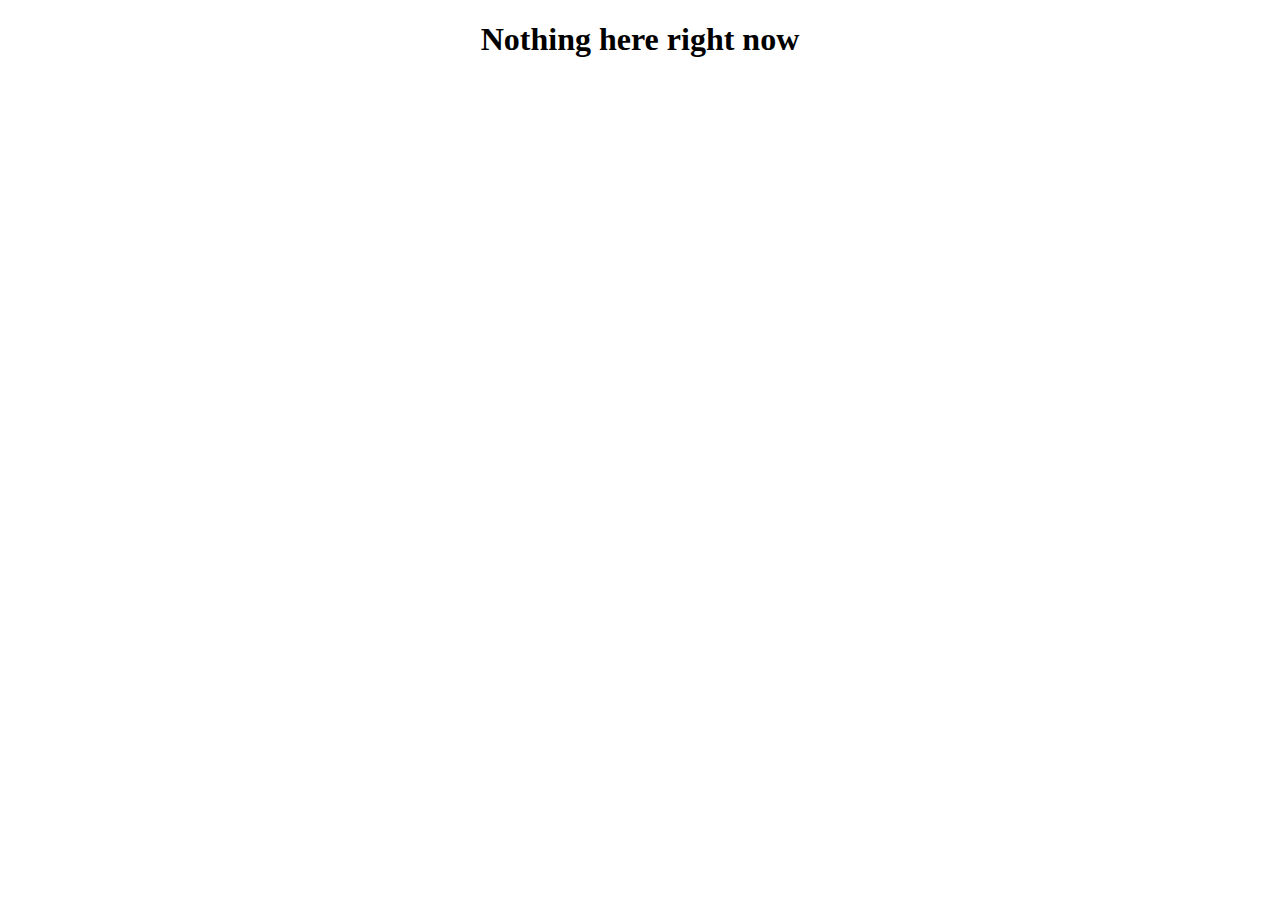
<file: index.html>
<!DOCTYPE html>
<!-- 
Author 		: Mohammed Ahmed Refaay
-->
<html lang="en">
<head>
<meta charset="utf-8">
<meta http-equiv="X-UA-Compatible" content="IE=edge">
<meta name="viewport" content="width=device-width, initial-scale=1">
<title>New design</title>

<style>
    .content{
        width: 60%;
        margin: 0 auto;
        text-align: center;
    }
</style>
    
</head>
    
<body>
    <div class="content">
        <h1>Nothing here right now</h1>
    </div>
</body>
</html>
</file>
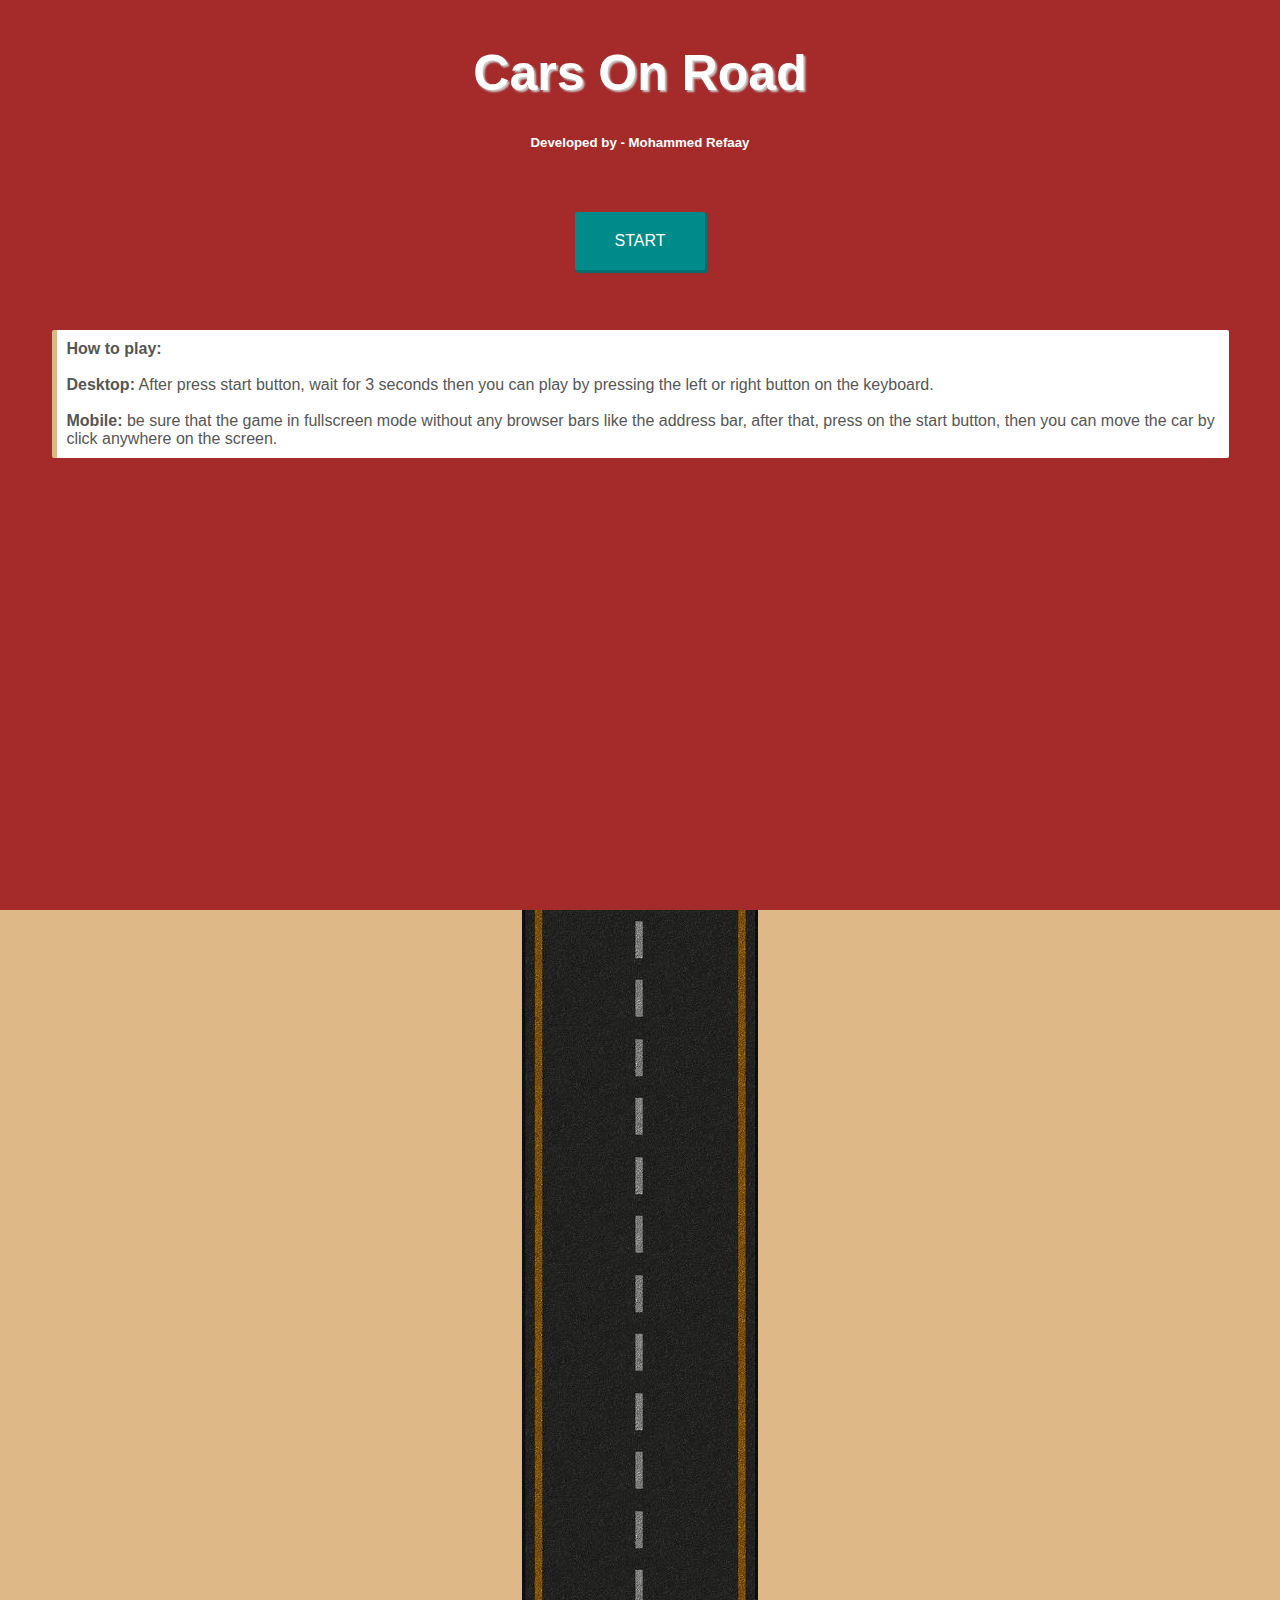
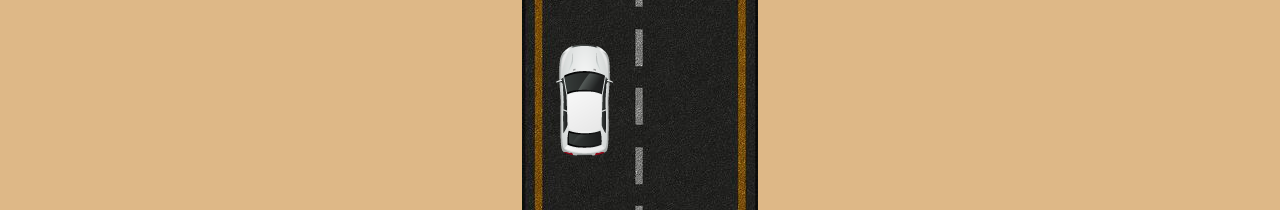
<file: games/cars-on-road/index.html>
<html lang="en">
<head>
    <meta charset="UTF-8">
    <meta name="viewport" content="width=device-width, initial-scale=1.0">
    <meta http-equiv="X-UA-Compatible" content="ie=edge">
    <meta name="description" content="Cars on road is a simple game for cars - developed by Mohammed Refaay"/>
    <link rel="icon" type="image/png" sizes="48x48" href="img/favicon.png">    
    <title>Cars On Road</title>
    <meta property="og:locale" content="en_US" />
    <meta property="og:type" content="website" />
    <meta property="og:title" content="Cars On Road" />
    <meta property="og:description" content="Cars on road is a simple game for cars - developed by Mohammed Refaay" />
    <meta property="og:site_name" content="Cars On Road" />
    <meta property="og:image" content="img/screenshot.png" />
    <meta property="og:image:secure_url" content="img/screenshot.png" />
    <meta name="twitter:card" content="summary" />
    <meta name="twitter:description" content="Cars on road is a simple game for cars - developed by Mohammed Refaay" />
    <meta name="twitter:title" content="Cars On Road" />
    <meta name="twitter:image" content="img/screenshot.png" />
    <style>
        body{
            margin: 0;
            padding: 0;
            overflow: hidden;
            font-family: Arial, Helvetica, sans-serif;
        }
        #homePage{
            background-color: brown;
            position: relative;
            z-index: 1;
            padding-top: 10px;
            height: 100vh;
            text-align: center;
            color: white;
            overflow-y: auto;
        }
        #homePage h1{
            font-size: 50px;
            text-shadow: 2px 2px 2px #cacaca;
        }
        #homePage > div > div{
            border-radius: 2px;
            margin-top: 40px;
            padding: 20px 40px;
            display: inline-block;
            text-transform: uppercase;
            cursor: pointer;
            transition: 0.5s;
            background-color: darkcyan;
            box-shadow: 2px 2px 1px 1px #007171;
        }
        #homePage > div > div:hover{
            box-shadow: none;
        }
        .homePageDiv{
            margin-top: 30px;
            font-size: 30px;
        }
        .instruction{
            width: 90%;
            text-align: left;
            margin: 60px auto;
            background-color: white;
            color: #565656;
            border-radius: 2px;
            padding: 10px;
            border-left: 5px solid burlywood;
        }
        #gamePlace{
            background-color: burlywood;
        }
        #theRoad{
            background-image: url("img/road_background.jpg");
            height: 100vh;
            width: 236px;
            margin: auto;
            position: relative;
        }
        #theCar{
            position: absolute;
            bottom: 50px;
            transition: 0.5s;
        }
        #againstCars{
            transform: translateY(-3904px);
        }
        .theAgainstCar{
            margin-bottom: 200px;
        }
    </style>
</head>
<body>
    <div id="homePage">
        <div>
            <h1>Cars On Road</h1>
            <h5>Developed by - Mohammed Refaay</h5>
            <div id="startButton">start</div>
        </div>
        <div class="homePageDiv" id="timeBeforeStart"></div>
        <div class="homePageDiv" id="score"></div>
        <div class="instruction">
            <b>How to play:</b>
            <br/><br/>
            <b>Desktop:</b> After press start button, wait for 3 seconds then you can play by pressing the left or right button on the keyboard.
            <br/><br/>
            <b>Mobile:</b> be sure that the game in fullscreen mode without any browser bars like the address bar, after that, press on the start button, then you can move the car by click anywhere on the screen.
    </div>
    </div>
    <div id="gamePlace">
        <div id="theRoad">
            <div id="theCar" style="margin-left:30px"><img src="img/car-1.png" alt="car"></div>
            <div id="againstCars">
                <div class="theAgainstCar" style="margin-left:140px">
                    <img src="img/against-car-1.png" alt="car"/>
                </div>
                <div class="theAgainstCar" style="margin-left:30px">
                    <img src="img/against-car-2.png" alt="car"/>
                </div>
                <div class="theAgainstCar" style="margin-left:30px">
                    <img src="img/against-car-3.png" alt="car"/>
                </div>
                <div class="theAgainstCar" style="margin-left:140px">
                    <img src="img/against-car-4.png" alt="car"/>
                </div>
                <div class="theAgainstCar" style="margin-left:140px">
                    <img src="img/against-car-5.png" alt="car"/>
                </div>
                <div class="theAgainstCar" style="margin-left:30px">
                    <img src="img/against-car-6.png" alt="car"/>
                </div>
                <div class="theAgainstCar" style="margin-left:30px">
                    <img src="img/against-car-7.png" alt="car"/>
                </div>
                <div class="theAgainstCar" style="margin-left:140px">
                    <img src="img/against-car-8.png" alt="car"/>
                </div>
                <div class="theAgainstCar" style="margin-left:140px">
                    <img src="img/against-car-9.png" alt="car"/>
                </div>
                <div class="theAgainstCar" style="margin-left:30px">
                    <img src="img/against-car-10.png" alt="car"/>
                </div>
                <div class="theAgainstCar" style="margin-left:30px">
                    <img src="img/against-car-11.png" alt="car"/>
                </div>
                <div class="theAgainstCar" style="margin-left:140px">
                    <img src="img/against-car-12.png" alt="car"/>
                </div>
            </div>
        </div>
    </div>

    <script>
        var startButton = document.getElementById("startButton");
        startButton.addEventListener("click", function(){
            // Some property 
            var numOfSeconds = 1,
                homePage = document.getElementById("homePage"),
                beReady = document.getElementById("timeBeforeStart"),
                score = document.getElementById("score");
                getTheAgainstCars = document.getElementById("againstCars"),
                theAgainstCar = document.getElementsByClassName("theAgainstCar"),
                theAgainstCarLength = theAgainstCar.length,
                getTheCar = document.getElementById("theCar"),
                firstR = -3904,
                r = firstR,
                firstHeadOfCar = r + window.innerHeight - 154,
                firstEndOfCar = firstHeadOfCar + 142,
                headOfCar = firstHeadOfCar,
                endOfCar = firstEndOfCar,
                carNumber = theAgainstCarLength - 1,
                speed = 15;
                if(window.innerWidth < 600){
                    speed = 30;
                }

            // Start the game after 3 seconds and count how many seconds have spent in the game.
            beReady.innerHTML = numOfSeconds; 
            var theTime = setInterval(function(){
                if(numOfSeconds > 0 && numOfSeconds < 3){
                    beReady.innerHTML = numOfSeconds + 1;
                }else if(numOfSeconds > 3){
                    if(homePage.getAttribute("style") !== "display: none"){
                        beReady.innerHTML = "";
                        homePage.setAttribute("style", "display: none");
                    }
                }
                numOfSeconds++;
            }, 1000);
            
            // The Game
            var startGame = setTimeout(function(){
                var programWork = setInterval(function(){
                    getTheAgainstCars.setAttribute("style", "transform: translateY("+ r +"px);");
                    r = r + 10;
                    if ( r >= headOfCar && r <= endOfCar ){
                        var aganistCarPlace = theAgainstCar[carNumber].getAttribute("style");
                        var carPlace = getTheCar.getAttribute("style");
                        if( carPlace == aganistCarPlace ){
                            clearInterval(programWork);
                            clearInterval(roadMovement);
                            clearInterval(theTime);
                            setTimeout(function(){
                                homePage.removeAttribute("style");
                                score.innerHTML = "Your Score: " + ((numOfSeconds-4)*4);
                            }, 500);
                        }
                    }
                    if( r > endOfCar ){
                        headOfCar = endOfCar + 200;
                        endOfCar = headOfCar + 142;
                        carNumber = carNumber - 1;
                        if(carNumber < 0){
                            carNumber = theAgainstCarLength - 1;
                        }
                    }
                    if(r >= window.innerHeight){
                        r = firstR;
                        headOfCar = firstHeadOfCar;
                        endOfCar = firstEndOfCar;
                        for(var i = 0; i < theAgainstCarLength; i++){
                            var randomNum = Math.round(Math.random()*3);
                            if(randomNum == 0){
                                randomNum = 1;
                            }
                            if(randomNum > 1){
                                theAgainstCar[i].setAttribute("style", "margin-left:140px");
                            }else{
                                theAgainstCar[i].setAttribute("style", "margin-left:30px");
                            }
                            var randomNumForCars = Math.round(Math.random()*theAgainstCarLength);
                            if(randomNumForCars == 0){
                                randomNumForCars = 1;
                            }
                            theAgainstCar[i].children[0].setAttribute("src", "img/against-car-"+randomNumForCars+".png");
                        }
                    }
                }, speed);
                
                // The Road Movement
                var getTheRoad = document.getElementById("theRoad");
                var p = r;
                var roadMovement = setInterval(function(){
                    getTheRoad.setAttribute("style", "background-position-y: "+ p +"px;");
                    p = p + 10;
                    if(p >= window.innerHeight){
                        p = 0;
                    }
                }, speed);

                // Move the car right or left after press in right or left button or after click on any place on the screen
                function afterEvent(e, c){
                    var whereCarPlace = getTheCar.getAttribute("style");
                    if(whereCarPlace == "margin-left:140px"){
                        if ( e.keyCode == '37' || c == true ){
                            getTheCar.setAttribute("style", "margin-left:30px");
                        }
                    }else if(whereCarPlace == "margin-left:30px"){
                        if ( e.keyCode == '39' || c == true ){
                            getTheCar.setAttribute("style", "margin-left:140px");
                        }
                    }                    
                }
                window.onkeydown = function(e){
                    afterEvent(e);
                };
                window.onclick = function(e){
                    afterEvent(e, true);
                };
            }, 4000);
        });
    </script>

</body>
</html>
</file>
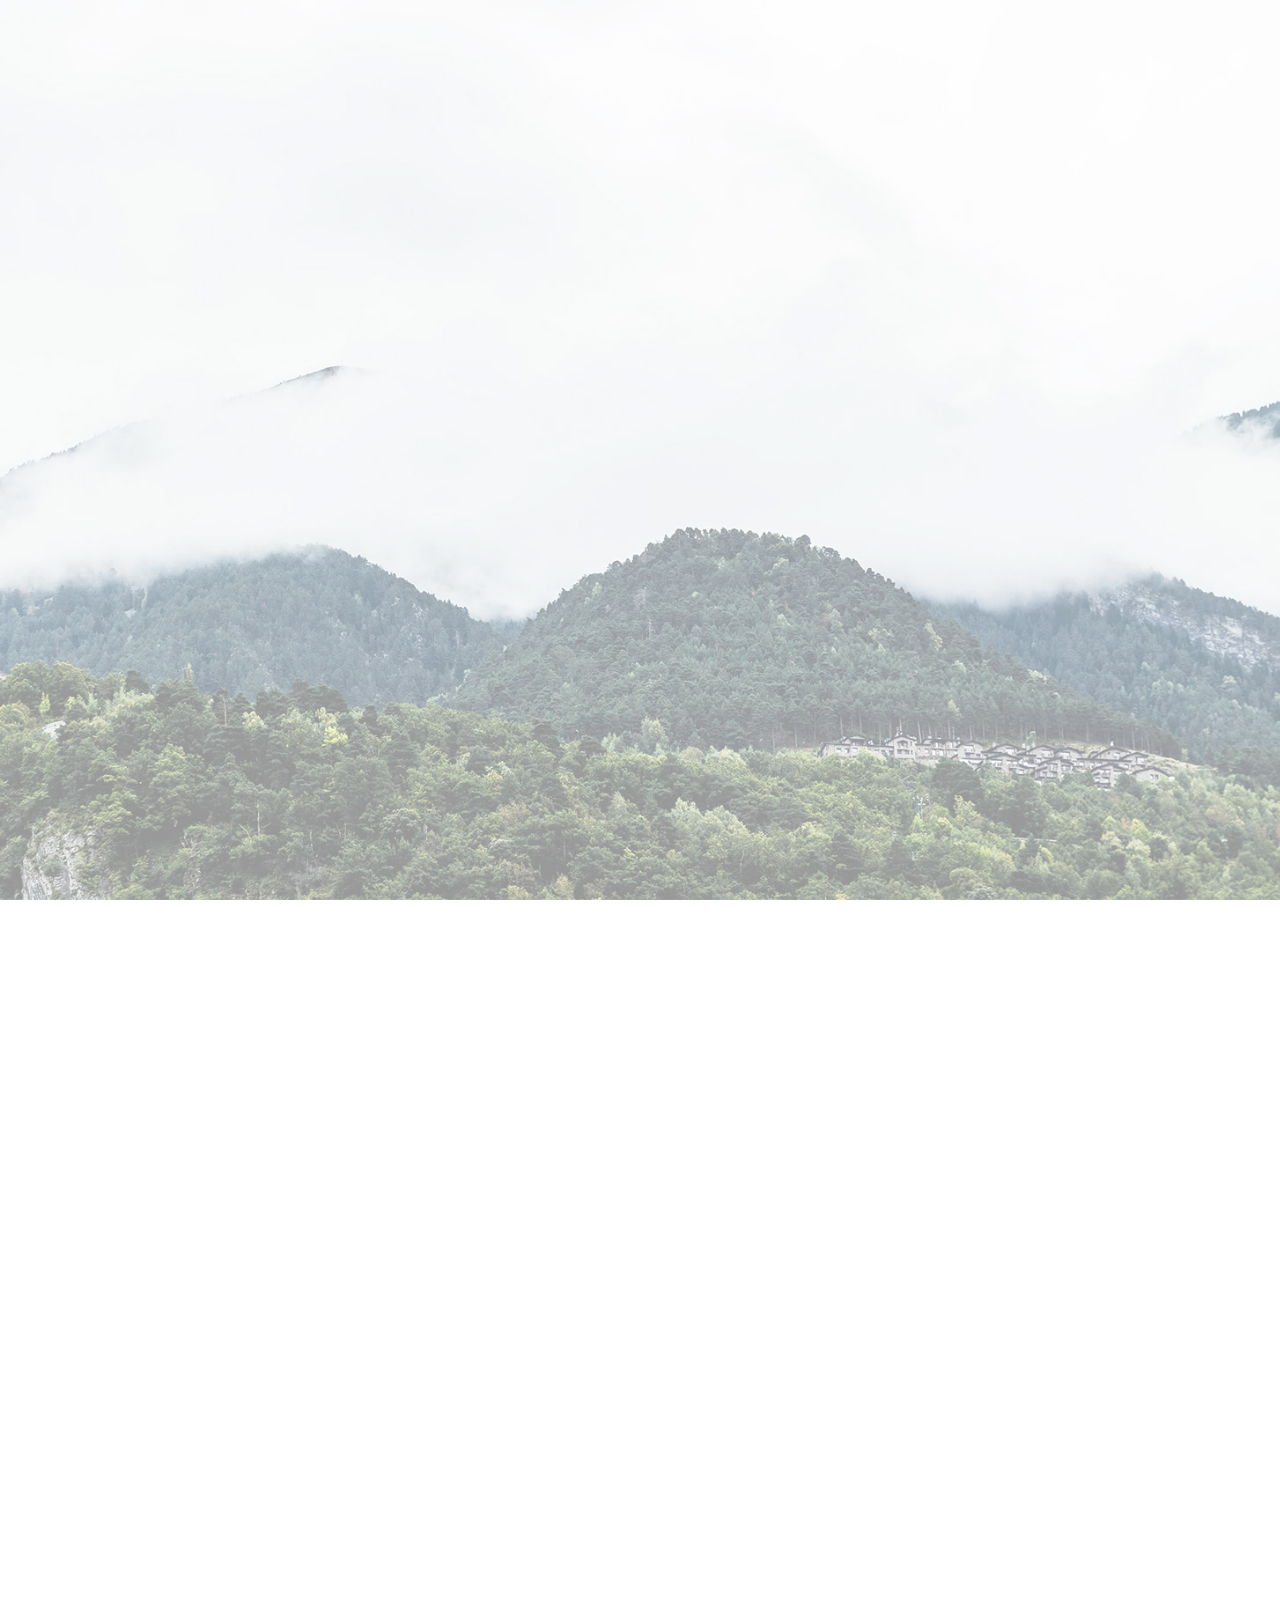
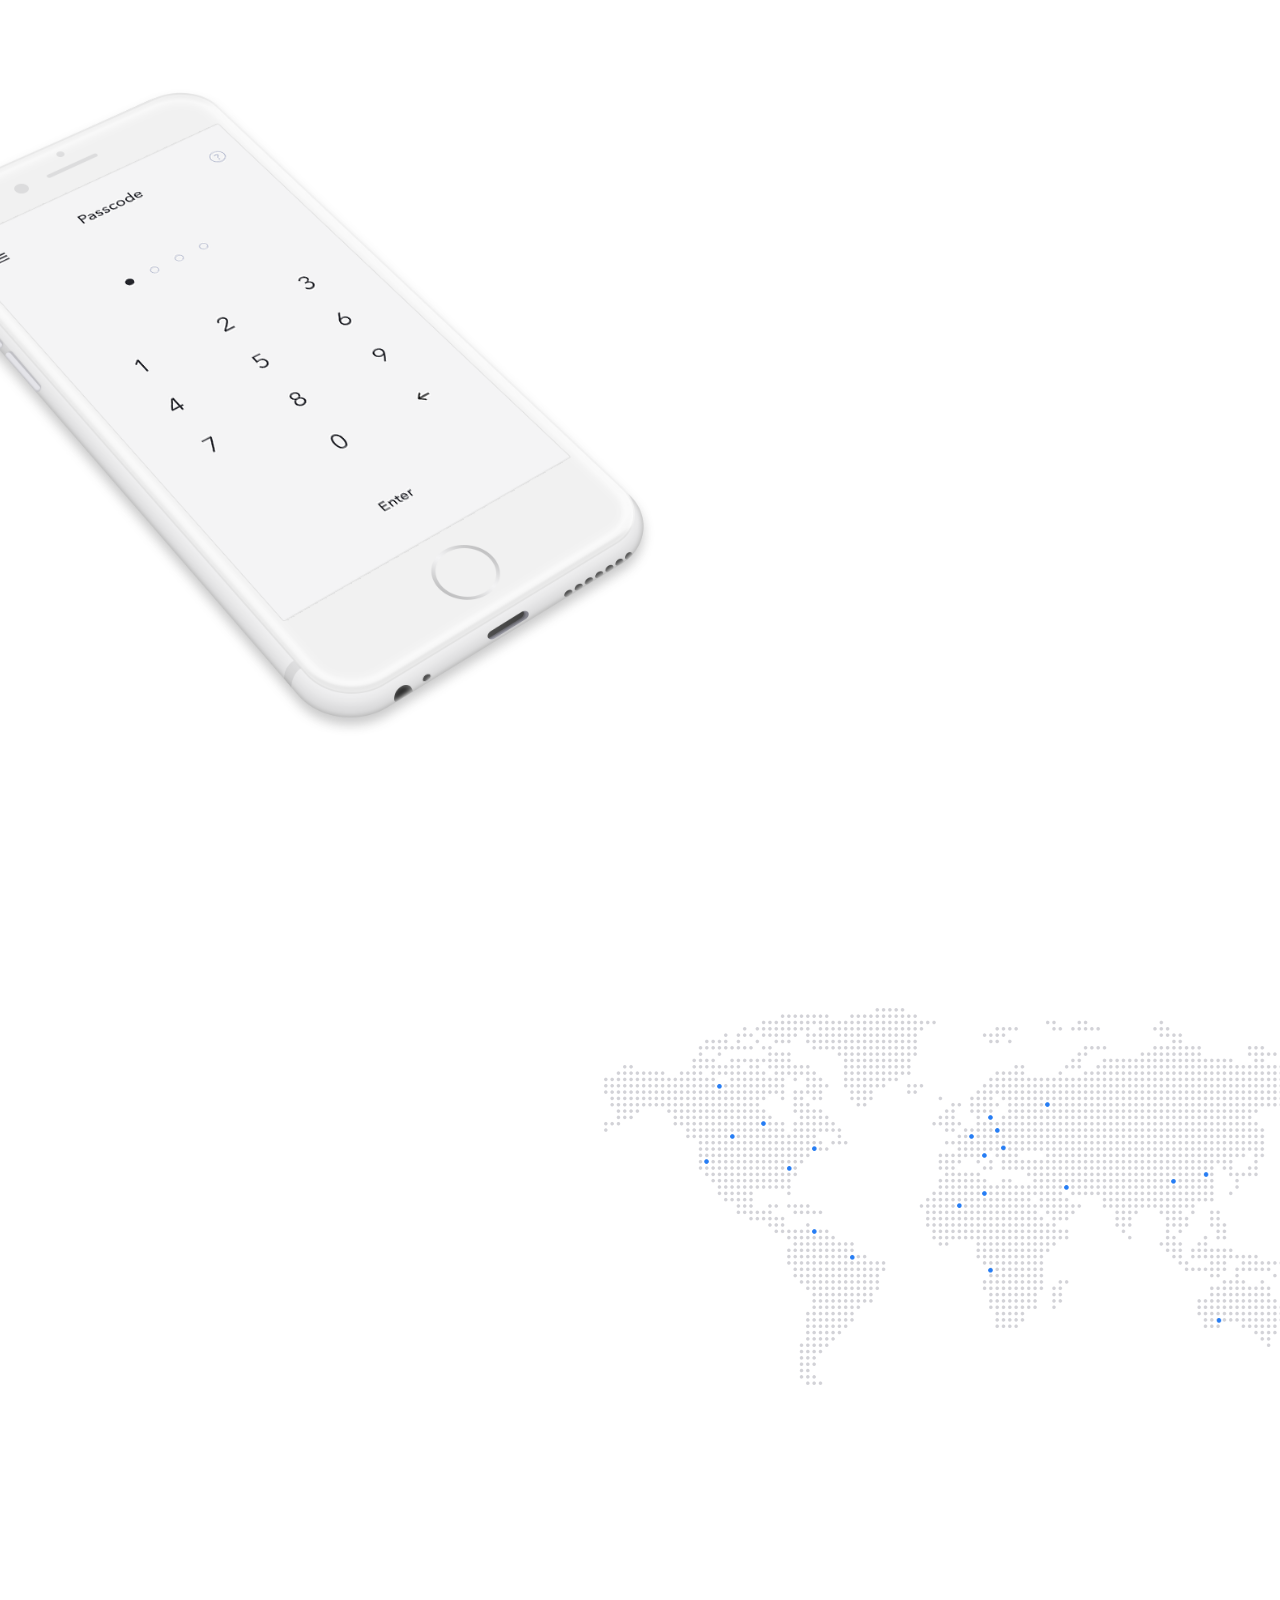
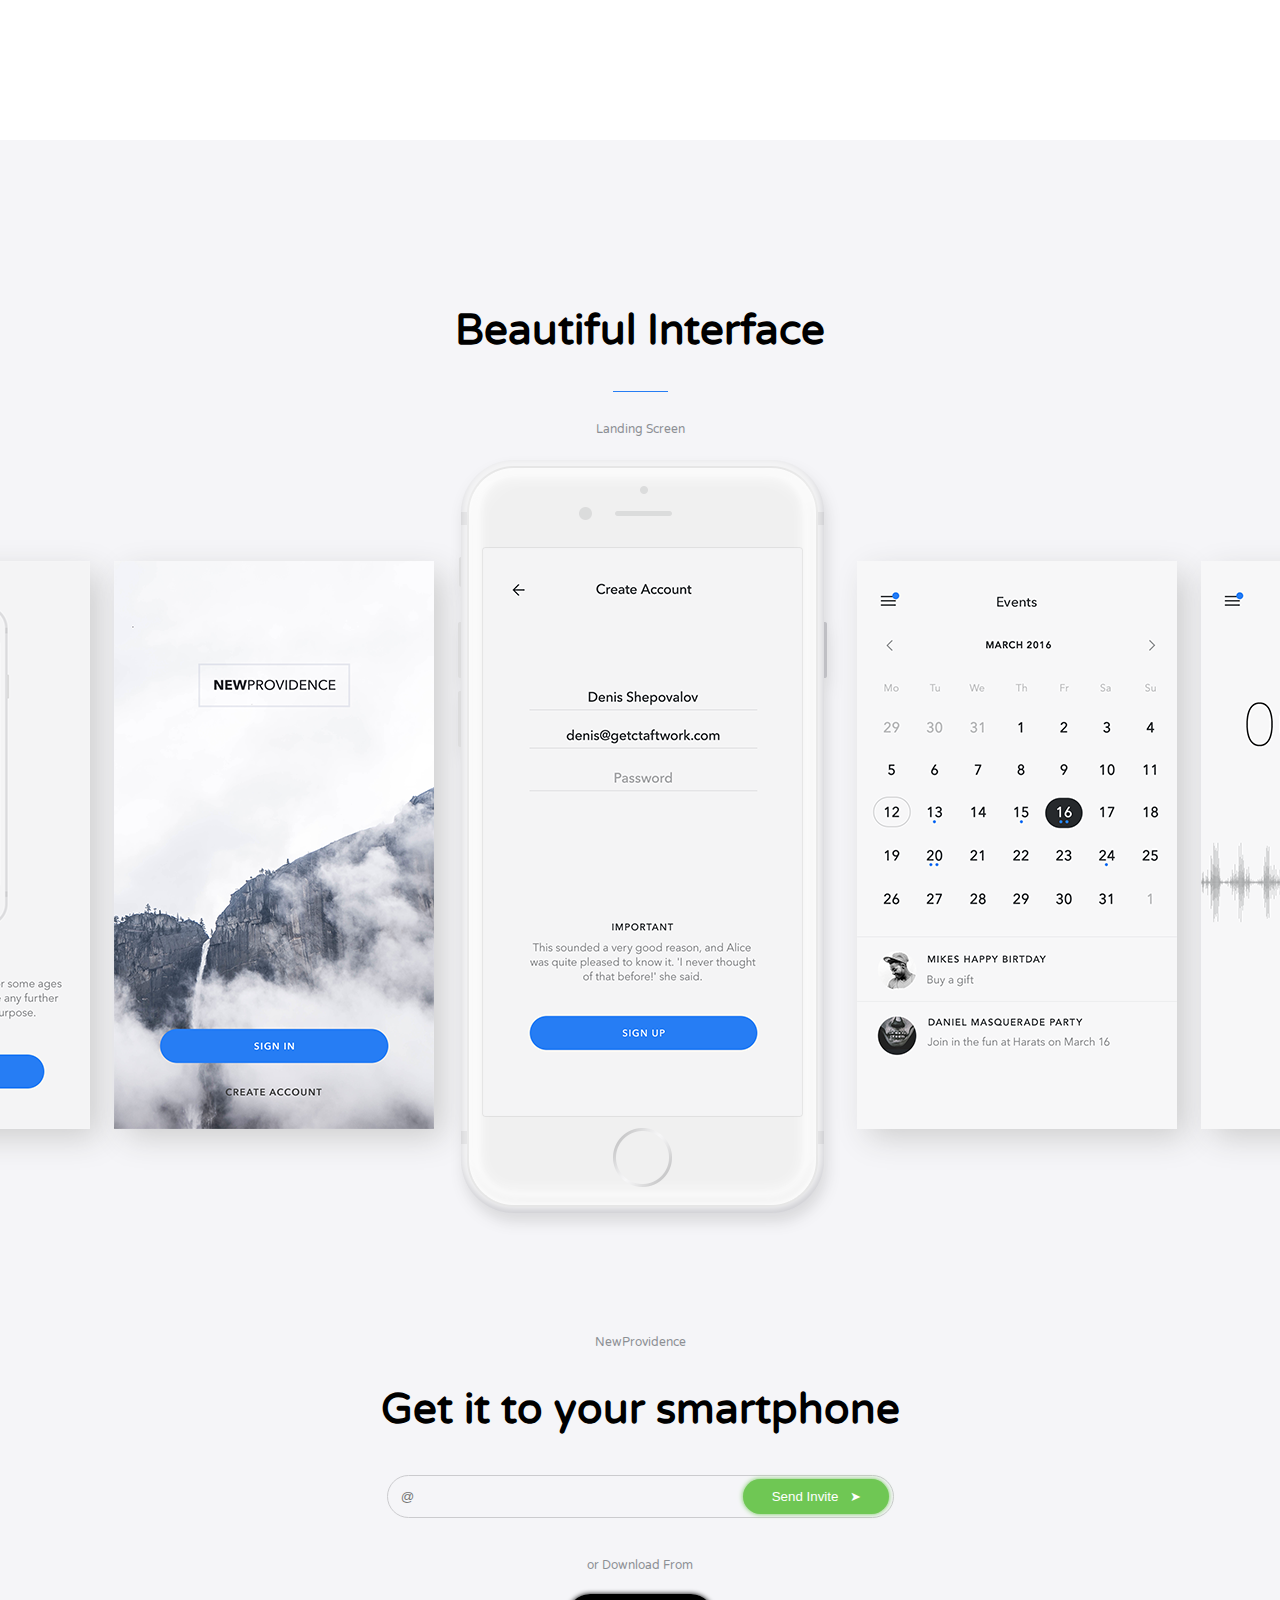
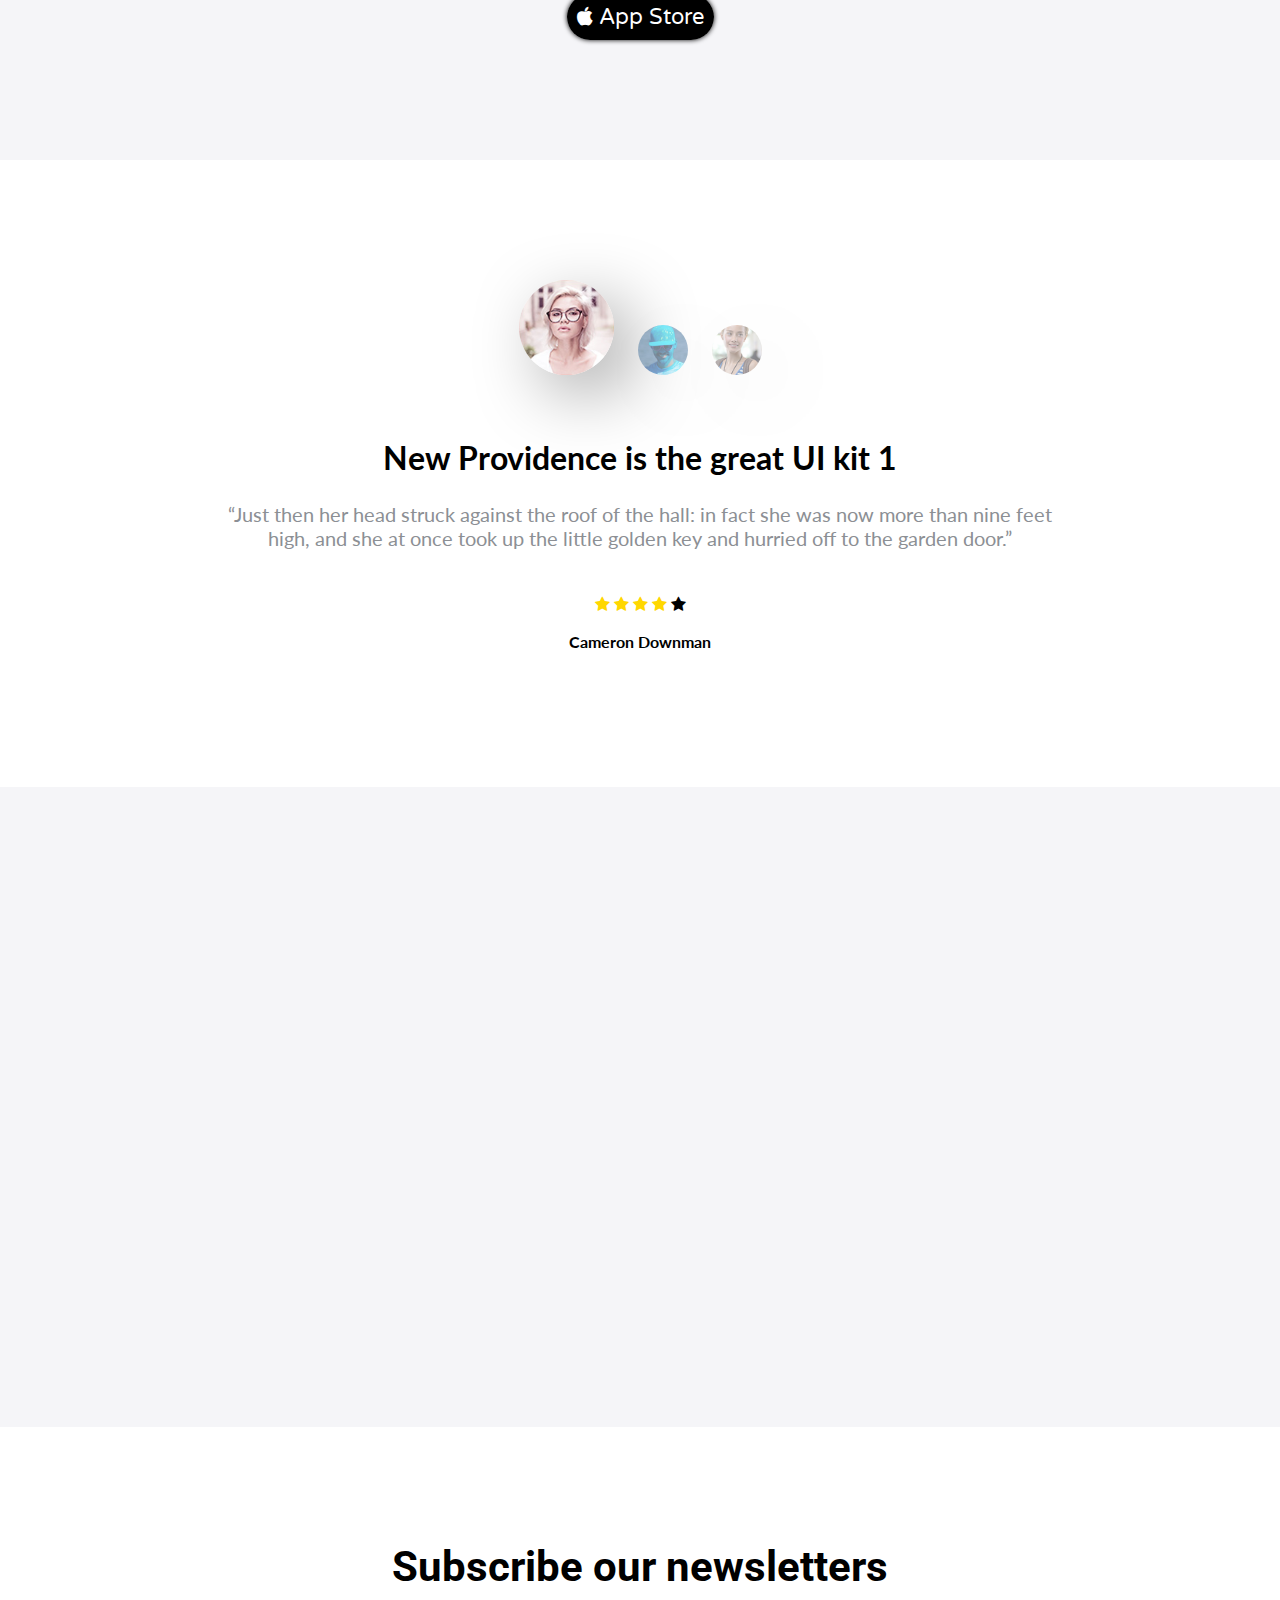
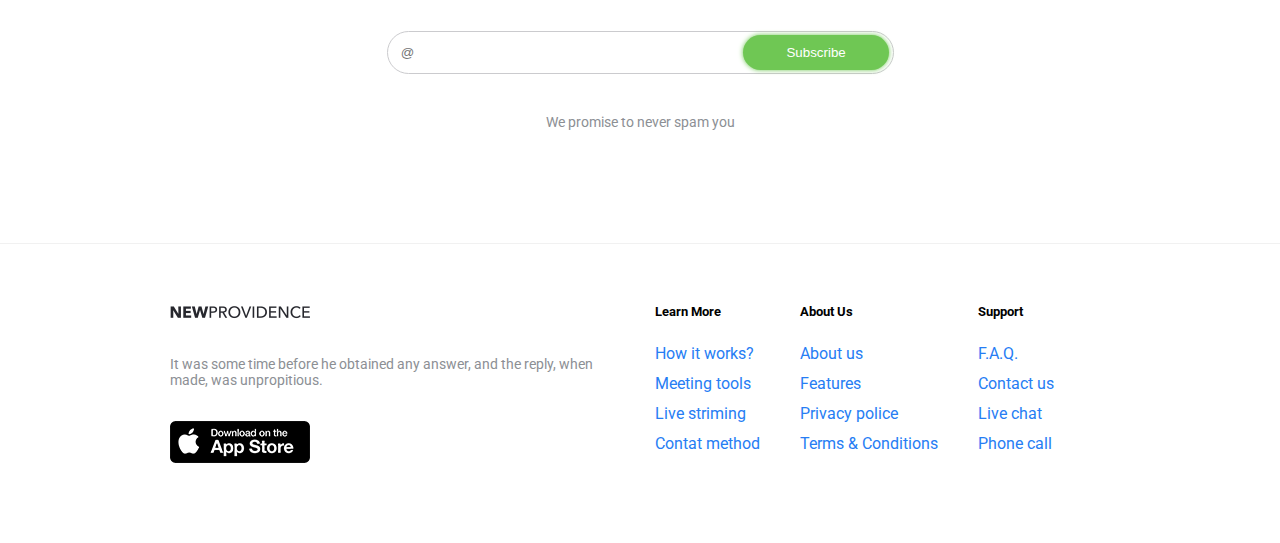
<file: psd-to-html/1/index.html>
<!DOCTYPE html>
<!-- 
Author 		: Mohammed Ahmed Refaay
Description	: Converting a free PSD template to a static HTML page with some animation. 
version		: 0.3
date		: 20/12/2017
-->
<html lang="en">
<head>
    <meta charset="utf-8">
    <meta http-equiv="X-UA-Compatible" content="IE=edge">
    <meta name="viewport" content="width=device-width, initial-scale=1">
    <meta name="author" content="Mohammed Ahmed Refaay">
	<title>New design</title>
    <!-- Latest compiled and minified CSS -->
    <link rel="stylesheet" href="https://cdnjs.cloudflare.com/ajax/libs/font-awesome/4.7.0/css/font-awesome.min.css">
    <link href='https://fonts.googleapis.com/css?family=Roboto:400,300,700,500' rel='stylesheet' type='text/css'>
    <link href="https://fonts.googleapis.com/css?family=Lato" rel="stylesheet">
    <link href="https://fonts.googleapis.com/css?family=Varela+Round" rel="stylesheet">
    <link rel="stylesheet" href="style.css" type="text/css"/>
    <link rel="icon" type="image/png" href="images/icon.png">
    <!--[if IE]>
		<style>
        	#Navbar, 
            #Header h1, 
            #Header p,
            #Header img, 
            a.default_button,
            #first_section,
            .second_section_block,
            .third_section_block,
            #fourth_section,
            .sixth_section_block:nth-child(2),
            .sixth_section_block:nth-child(1){
                opacity: 1;
            }
            img{
            	outline: 0;
                border: 0;
            }
        </style>
    <![endif]-->
</head>
    
<body>
	<!-- Navbar -->
	<div id="Navbar">
        	<!-- Logo -->
            <div>
            	<a href="#"><img src="images/logo.png" alt="MyLogo" title="MyLogo"/></a>
            	<button type="button" class="mynavbutton">
                	<i class="fa fa-bars" style="font-size:30px;" aria-hidden="true"></i>
           		</button>
            </div>
            <!-- /Logo -->
            <!-- Menu -->
            <div id="menucontent">
                <ul class="menu navbar-collapse collapse" id="myNavbar">
                    <li><a href="#">Home</a></li>
                    <li><a href="#">Tour</a></li>
                    <li><a href="#">Features</a></li> 
                    <li><a href="#">Pricing</a></li> 
                    <li><a href="#">Help</a></li> 
                    <li><a href="#">Contacts</a></li>
                    <li><a class="apple_button" href="#"><i class="fa fa-apple" style="font-size:20px;" aria-hidden="true"></i> Get App</a></li>
                </ul>
            </div>
            <!-- /Menu -->
     </div>
     <!-- /Navbar -->
     
     <!-- Header -->
     <div id="Header">
     <div>     	
     	<h1>What happens tomorrow?</h1>
        <p>The sight of the tumblers restored Bob Sawyer to a degree of equanimity which he had not possessed since his interview with his landlady. His face brightened up, and he began to feel quite convivial.</p>
        <a class="default_button" href="#"><i class="fa fa-play" aria-hidden="true" style="margin-right:15px;"></i>Watch Video</a>
        <img src="images/header_iphone.png" alt="Mobaile" title="Mobile"/>
     </div>
     <!-- /Content of header -->
    </div>
    <!-- /Header -->
    <!-- First section -->
    <div id="first_section">
        <div class="first_section_block">
            <i class="fa fa-lock fa-3x" aria-hidden="true" style="color:#267df4;"></i>
            <h3>Real-time all the time</h3>
            <p>Thus much I thought proper to tell you in relation to yourself, and to the trust I reposed in you.</p>
            <p>Just then her head struck against the roof of the hall: in fact she was now more than nine feet high, and she at once took up the little golden key and hurried off to the garden door.</p>
        </div>
        <div class="first_section_block">
            <i class="fa fa-clock-o fa-3x" aria-hidden="true" style="color:#267df4;"></i>
            <h3>Adopt without any obstacles</h3>
            <p>This sounded a very good reason, and Alice was quite pleased to know it. 'I never thought of that before!' she said.</p>
            <p>This I have produced as a scantling of Jack’s great eloquence and the force of his reasoning upon such abstruse matters.</p>
        </div>
    </div>
    <!-- /First section -->
    <!-- Second section -->
    <div id="second_section">
        <div class="second_section_block">
            <h2>Your day<br>is protected</h2>
            <p>There have not been any since we have lived here, said my mother.</p>
            <br>
            <p>We thought - Mr. Copperfield thought - it was quite a large rookery; but the nests were very old ones, and the birds have deserted them a long while.</p>
            <span>
                <a class="blue_button" href="#">Try to hack us<i class="fa fa-arrow-right" aria-hidden="true"></i></a>
                <a class="default_button_2" href="#">Learn more</a>
            </span>
        </div>
    </div>
    <!-- /Second section -->
    <!-- Third section -->
    <div id="third_section">
        <div class="third_section_block">
            <h2>We are almost<br>everywhere</h2>
            <p>Now the races of these two have been for some ages utterly extinct, and besides to discourse any further of them would not be at all to my purpose.</p>
            <br>
            <p>Thus much I thought proper to tell you in relation to yourself, and to the trust I reposed in you.</p>
            <br>
            <b>Partners</b>
            <br><br>
            <span>
            <img src="images/evernote.png" alt="evernote" title="evernote"/>
            <img src="images/dropbox.png" alt="dropbox" title="dropbox"/>
            </span>
        </div>
    </div>
    <!-- /Third section -->
    <!-- Fourth section -->
    <div id="fourth_section">
        <div class="fourth_section_block">
            <h2>Beautiful Interface</h2>
            <div class="just_line"></div>
            <p>Landing Screen</p>
            <div class="interface_img">
            	<img class="interface_img_p" src="images/interface/img-1.png" alt="interface 1" />
            	<img class="interface_img_p" src="images/interface/img-2.png" alt="interface 1" />
            	<img src="images/interface/main-img.png" alt="interface 1" />
            	<img class="interface_img_p" src="images/interface/img-3.png" alt="interface 1" />
            	<img class="interface_img_p" src="images/interface/img-4.png" alt="interface 1" />
            </div>
            <p>NewProvidence</p>
            <h2>Get it to your smartphone</h2>
            <form method="post" class="email_form">
            	<span>
                    <input type="text" name="Your_email" class="Your_email" placeholder="@"/>
                    <input type="submit" name="email_form_submit" class="submit_email" value="Send Invite   ➤"/>
                </span>
            </form>
            <p>or Download From</p>
            <br>
            <a class="apple_button_black" href="#"><i class="fa fa-apple" style="font-size:20px;" aria-hidden="true"></i> App Store</a>
        </div>
    </div>
    <!-- /Fourth section -->
    <!-- Fifth section -->
    <div id="fifth_section">
            <img class="userImage" src="images/user1.jpg" alt="User Image">
            <img class="userImage" src="images/user2.jpg" alt="User Image">
            <img class="userImage" src="images/user3.jpg" alt="User Image">
    	<ul id="content-slider" class="content-slider">
        	<li>
                <h4>New Providence is the great UI kit 1</h4>
                <p>“Just then her head struck against the roof of the hall: in fact she was now more than nine feet high, and she at once took up the little golden key and hurried off to the garden door.”</p>
                <br>
                <div class="star-rating">
                    <i class="fa fa-star gold-star"></i>
                    <i class="fa fa-star gold-star"></i>
                    <i class="fa fa-star gold-star"></i>
                    <i class="fa fa-star gold-star"></i>
                    <i class="fa fa-star"></i>
                </div>
                <br>
                <b>Cameron Downman</b>
            </li>
            <li>
                <h4>New Providence is the great UI kit 2</h4>
                <p>“Just then her head struck against the roof of the hall: in fact she was now more than nine feet high, and she at once took up the little golden key and hurried off to the garden door.”</p>
                <br>
                <div class="star-rating">
                    <i class="fa fa-star gold-star"></i>
                    <i class="fa fa-star gold-star"></i>
                    <i class="fa fa-star gold-star"></i>
                    <i class="fa fa-star gold-star"></i>
                    <i class="fa fa-star gold-star"></i>
                </div>
                <br>
                <b>Cameron Downman</b>
            </li>
            <li>
                <h4>New Providence is the great UI kit 3</h4>
                <p>“Just then her head struck against the roof of the hall: in fact she was now more than nine feet high, and she at once took up the little golden key and hurried off to the garden door.”</p>
                <br>
                <div class="star-rating">
                    <i class="fa fa-star gold-star"></i>
                    <i class="fa fa-star gold-star"></i>
                    <i class="fa fa-star gold-star"></i>
                    <i class="fa fa-star gold-star"></i>
                    <i class="fa fa-star"></i>
                </div>
                <br>
                <b>Cameron Downman</b>
            </li>
        </ul>
    </div>
    <!-- /Fifth section -->
    <!-- Sixth section -->
    <div id="sixth_section">
    	<div class="sixth_section_content">
        	<div class="sixth_section_block">
            	<h2>Choose your<br>perfect plan</h2>
                <p>Thus much I thought proper to tell you in relation to yourself, and to the trust I reposed in you.</p>
                <br>
                <small>Have a bigger team? <a href="#">Let‘s talk</a></small>
            </div>
            <div class="sixth_section_block">
                <div class="plan_starter">
                    <h4>Starter</h4>
                    <span>free</span>
                    <p>Build your schedule every day</p>
                    <ul>
                        <li>Unlimeted events</li>
                        <li>Connect Dropbox & Evernote</li>
                    </ul>
                    <a class="blue_button" href="#">Get started</a>
                </div>
                <div class="plan_pro">
                    <h4>Pro</h4>
                    <span>$4.99</span>
                    <p>Make your life better</p>
                    <ul>
                        <li>Unlimeted events</li>
                        <li>Connect Dropbox & Evernote</li>
                        <li>Personal Assistant</li>
                    </ul>
                    <a class="default_button_2" href="#">Make me a Pro</a>
                </div>    
            </div>
        </div>
    </div>
    <!-- /Sixth section -->
    <!-- Seventh section -->
    <div id="seventh_section">
        <h2>Subscribe our newsletters</h2>
        <form method="post" class="email_form">
            <span>
                <input type="text" name="Your_email" class="Your_email" placeholder="@"/>
                <input type="submit" name="email_form_submit" class="submit_email" value="Subscribe"/>
            </span>
        </form>
        <p>We promise to never spam you</p>
        <br>
    </div>
    <!-- /Seventh section -->
    <!-- Footer -->
    <div id="footer">
        <div class="footer_block">
            <img src="images/logo.png" alt="The website"/>
            <br><br>
            <p>It was some time before he obtained any answer, and the reply, when made, was unpropitious.</p>
            <br>
            <img src="images/app-store-download.png" alt="app store"/>
        </div>
        <div class="footer_block">
            <div style="text-align: right;">
                <div class="footer_links">
                    <h5>Learn More</h5>
                    <ul>
                        <li><a href="#">How it works?</a></li>
                        <li><a href="#">Meeting tools</a></li>
                        <li><a href="#">Live striming</a></li>
                        <li><a href="#">Contat method</a></li>
                    </ul>
                </div>
                <div class="footer_links">
                    <h5>About Us</h5>
                    <ul>
                        <li><a href="#">About us</a></li>
                        <li><a href="#">Features</a></li>
                        <li><a href="#">Privacy police</a></li>
                        <li><a href="#">Terms & Conditions</a></li>
                    </ul>
                </div>
                <div class="footer_links">
                    <h5>Support</h5>
                    <ul>
                        <li><a href="#">F.A.Q.</a></li>
                        <li><a href="#">Contact us</a></li>
                        <li><a href="#">Live chat</a></li>
                        <li><a href="#">Phone call</a></li>
                    </ul>
                </div>
            </div>
        </div>
    </div>
    <!-- /Footer -->
<!-- Javascript -->
<!-- jQuery library -->
<script src="https://ajax.googleapis.com/ajax/libs/jquery/3.1.1/jquery.min.js"></script>
<!-- Main JavaScript -->
<script>
$(window).on("load", function() {
  	$("body").css("display","block");
	$("#Header h1, #Header p, #Navbar").addClass("animated fadeInDown");
	$("#Header img, #Header a").addClass("animated fadeInUp");
});
$(document).ready(function() {
	//  Slider
	$("#fifth_section ul li:first-child").css("display","block");
	$("#fifth_section img:first-child").css({"opacity":"1","width":"95px"});
	$("#fifth_section img").click(function(){
		$("#fifth_section img").css({"opacity":"0.5","width":"50px"});
		$(this).css({"opacity":"1","width":"95px"});
		var the = $(this).index();
		$("#fifth_section ul li").hide();
		$("#fifth_section ul li:nth-child("+(the+1)+")").fadeIn();
	});
	// End Slider
	
	$(".mynavbutton").click(function(){
		$("#menucontent").toggleClass("menucontent_display");
	});
	
	// Animation 
	$(window).scroll(function() {

        if($(this).scrollTop() > 20){
            $("#Navbar").css('background-color','#fdfdfd');
        }else{
            $("#Navbar").css('background-color','transparent');
        }
        
		if( $(document).scrollTop() > 200 ){
			$("#first_section").addClass("animated zoomIn");
		}
		if( $(document).scrollTop() > 900 ){
			$(".second_section_block").addClass("animated zoomInRight");
		}
		if( $(document).scrollTop() > 1625 ){
			$(".third_section_block").addClass("animated zoomInLeft");
		}
		if( $(document).scrollTop() > 4500 ){
			$(".sixth_section_block:nth-child(1)").addClass("animated zoomInLeft");
		}
		if( $(document).scrollTop() > 4500 ){
			$(".sixth_section_block:nth-child(2)").addClass("animated zoomInRight");
		}
	});
});
</script>
<!-- /Javascript -->
</body>
</html>
</file>
<file: psd-to-html/1/style.css>
body{margin:0;font-family:'Roboto',sans-serif;display:none}h1{font-size:62px;font-weight:400}h2{font-size:42px}h3{font-size:26px}p{color:#8c8f94;font-size:18px}a{text-decoration:none;color:#267df4}a:hover{text-decoration:underline}#Navbar,#Header h1,#Header p{transform:translate3d(0,-100%,0);opacity:0}#Header img,a.default_button{opacity:0;transform:translate3d(0,100%,0)}#first_section{opacity:0;transform:scale3d(.3,.3,.3)}.second_section_block,.sixth_section_block:nth-child(2){opacity:0;transform:scale3d(.1,.1,.1) translate3d(1000px,0,0);animation-timing-function:cubic-bezier(.55,.055,.675,.19)}.third_section_block,.sixth_section_block:nth-child(1){opacity:0;transform:scale3d(.1,.1,.1) translate3d(-1000px,0,0);animation-timing-function:cubic-bezier(.55,.055,.675,.19)}.mynavbutton{display:none}#Navbar{line-height:60px;position:fixed;width:100%;z-index:10;padding:0 20px;box-sizing:border-box}#Navbar div{display:inline-block}#menucontent{float:right}.menucontent_display{display:inline-block!important}ul.menu{list-style-type:none;margin:0;padding:0}.menu li{display:inline-block}.menu li a{color:#26272d;text-decoration:none;font-size:16px;padding:10px}.menu li a:hover{color:#267df4}li a.apple_button{color:white;background-color:#267df4;border-radius:20px;box-shadow:0 0 5px #267df4}li a.apple_button:hover{color:white;background-color:#4491fb}#Header{padding-top:140px;background-image:url(images/banner_background.jpg);background-size:cover;text-align:center;overflow:hidden;height:100vh;box-sizing:border-box}#Header h1{width:75%;margin:0 auto}#Header p{width:50%;margin:20px auto}a.default_button{width:9%;min-width:225px;display:block;font-size:16px;text-align:center;text-decoration:none;color:#26272d;border:1px solid rgba(38,39,45,.1);border-radius:30px;padding:15px 0;margin:60px auto}#Header img{width:80%;max-width:369px}#first_section{max-width:900px;margin:0 auto;border-bottom:1px solid #f1f1f1;font-family:'Lato',sans-serif;padding:14% 0}#first_section h3{color:#26272d;font-size:26px}.first_section_block:first-child{margin-right:60px}.first_section_block{width:44%;min-width:396px;margin-left:20px;box-sizing:border-box;display:inline-block}#second_section{min-height:70vh;padding:15% 0;font-family:'Varela Round',sans-serif;background-image:url(images/iphone-feature.png);background-position:-100px 130px;background-repeat:no-repeat;background-size:59%}.second_section_block{max-width:40%;margin-left:55vw}.blue_button,.default_button_2{display:inline-block;margin:10px 20px 0 0;border-radius:20px;padding:10px 30px}.blue_button{background-color:#267df4;color:white;box-shadow:0 0 5px #267df4}.blue_button:hover{background-color:#4491fb;text-decoration:none;color:white}.blue_button i{margin-left:20px}.default_button_2{text-align:center;text-decoration:none;color:#26272d;border:1px solid #267df4}.default_button_2:hover{text-decoration:none;color:#26272d;background-color:#f4f4f4}#third_section{min-height:60vh;font-family:'Varela Round',sans-serif;background-image:url(images/map.png);background-position:115% top;background-repeat:no-repeat;background-size:59%;direction:rtl;padding:0 0 15% 0}.third_section_block{max-width:40%;margin-right:55%;text-align:left;direction:ltr}#fourth_section{padding:130px 0;box-sizing:border-box;font-family:'Varela Round',sans-serif;text-align:center;background-color:#f5f5f8;overflow:hidden}.just_line{height:1px;width:55px;margin:30px auto;background-color:#267df4}#fourth_section p{color:#8c8f94;font-size:12px}.interface_img{width:1786px;position:relative;left:50%;margin-left:-888px;margin-top:20px;margin-bottom:100px}.interface_img img{vertical-align:middle}.interface_img_p{box-shadow:10px 10px 30px -2px #ccc;margin:0 10px}.email_form span{display:block;max-width:505px;margin:40px auto;padding:3px 0;border:1px solid #cbcbce;border-radius:25px}input.Your_email{background-color:transparent;border:none;width:65%;padding:10px;border-radius:25px;display:inline-block}input.submit_email{width:29%;padding:10px 0;border-radius:25px;background-color:#6fc754;border:none;color:white;box-shadow:0 0 5px #6fc754;display:inline-block;cursor:pointer}input.submit_email:hover{background-color:#8bd075}input.Your_email:focus,input.submit_email:focus{outline:none}a.apple_button_black{background-color:black;color:white;padding:10px;font-size:22px;border-radius:25px;box-shadow:0 0 5px black}a.apple_button_black:hover{text-decoration:none;background-color:#4e4e4e}#fifth_section{padding:120px 20px;box-sizing:border-box;text-align:center;font-family:'Lato',sans-serif}.userImage{border-radius:50%;box-shadow:20px 20px 80px -20px;margin:0 10px;opacity:.5;cursor:pointer;width:50px;transition:0.7s}#fifth_section ul{list-style-type:none;padding:0;margin-top:60px}#fifth_section ul li{display:none}#fifth_section p,#fifth_section h4{width:70%;margin:25px auto}#fifth_section p{font-size:20px}#fifth_section h4{font-size:32px}.gold-star{color:gold}#sixth_section{min-height:550px;background-color:#f5f5f8;padding:100px 0;box-sizing:border-box}.sixth_section_content{max-width:990px;margin:0 auto;text-align:center}.sixth_section_block{display:inline-table;margin:10px auto}.sixth_section_block:nth-child(1){max-width:400px;text-align:left;vertical-align:top}.sixth_section_block:nth-child(2){min-width:540px}.plan_starter,.plan_pro{width:260px;float:left;padding:15px;box-sizing:border-box;border-radius:8px;text-align:center}.plan_starter{height:420px;background-color:white;box-shadow:-5px -5px 60px -15px #CCC,20px 20px 70px 0 #CCC;position:relative}.plan_pro{height:380px;background-color:#ebebed;margin-top:20px}.plan_starter span,.plan_pro span{display:block;width:25%;padding:5px 0;margin:30px auto;font-size:12px;font-weight:700}.plan_starter p,.plan_pro p{margin:0 0 60px 0}.plan_starter ul,.plan_pro ul{list-style-type:none;margin:0;padding:0}.plan_starter a,.plan_pro a{display:block;margin:40px auto;width:50%}#seventh_section{text-align:center;padding:80px 0;border-bottom:1px solid #f1f1f1}#seventh_section p{font-size:14px}#footer{max-width:960px;margin:0 auto;padding:40px 10px;box-sizing:border-box}.footer_block:first-child{vertical-align:top}.footer_block{display:inline-block;width:49%;margin:20px 0}#footer p{font-size:14px}#footer h5{margin:0 0 20px 0}.footer_links{float:left;margin:0 20px 20px 20px;text-align:left}.footer_links ul{list-style-type:none;margin:0;padding:0;line-height:30px}@media (max-width:1280px){#Header p{width:75%}}@media (max-width:780px){#Navbar{line-height:50px;padding:0}#Navbar div{width:100%;padding:0 20px;box-sizing:border-box}.mynavbutton{display:block;float:right;padding:5px 0 0 0;box-sizing:border-box;background:none;border:none;outline:none;cursor:pointer}div#menucontent{background-color:#eee;text-align:center;display:none}ul.menu{padding:10px}.menu li{display:block}#Header h1{font-size:40px}#Header p{font-size:16px}#first_section{padding:14% 10px}.first_section_block:first-child{margin-right:0}.first_section_block{min-width:100%;margin-left:0}#second_section{padding-top:200px;background-position:center 20px;background-size:400px}.second_section_block{max-width:1000%;margin-left:0;padding:0 10px;box-sizing:border-box}#third_section{background-position:center 20px;background-size:400px}.third_section_block{max-width:100%;margin-right:0;padding:100px 20px 15% 20px;box-sizing:border-box}.interface_img img{width:10%}.email_form span{border:none}input.Your_email{background-color:#f1eded;width:80%;margin:10px auto}input.submit_email{width:50%;margin:0 auto}#fifth_section p,#fifth_section h4{font-size:1em}.lSAction>a{margin:0 -18px}.sixth_section_content{padding:0 10px;box-sizing:border-box}.sixth_section_block:nth-child(2){min-width:100%}.plan_starter,.plan_pro{margin:20px 10px;float:none;display:inline-block}.footer_block{width:100%}}.animated{animation-duration:2s;animation-fill-mode:both}@keyframes fadeInDown{to{opacity:1;transform:none}}.fadeInDown{animation-name:fadeInDown}@keyframes fadeInUp{to{opacity:1;transform:none}}.fadeInUp{animation-name:fadeInUp}@keyframes zoomIn{100%{opacity:1;transform:none}}.zoomIn{animation-name:zoomIn}@keyframes zoomInRight{60%{opacity:1;transform:scale3d(.475,.475,.475) translate3d(-10px,0,0);animation-timing-function:cubic-bezier(.175,.885,.32,1)}100%{transform:none;opacity:1}}.zoomInRight{animation-name:zoomInRight;animation-duration:1s}@keyframes zoomInLeft{60%{opacity:1;transform:scale3d(.475,.475,.475) translate3d(10px,0,0);animation-timing-function:cubic-bezier(.175,.885,.32,1)}100%{transform:none;opacity:1}}.zoomInLeft{animation-name:zoomInLeft;animation-duration:1s}
</file>
